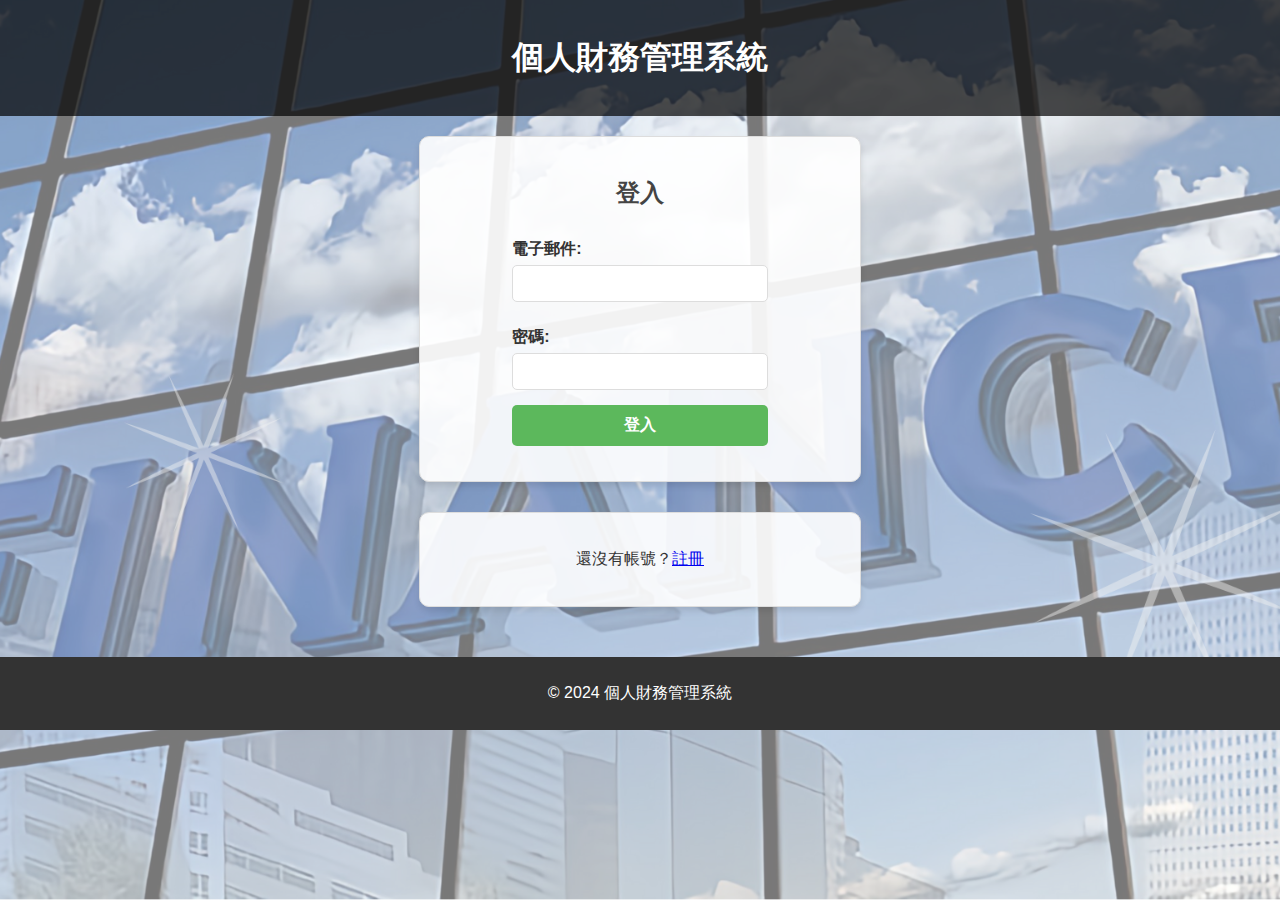
<file: index.html>
<!DOCTYPE html>
<html lang="en">
<head>
    <meta charset="UTF-8">
    <meta name="viewport" content="width=device-width, initial-scale=1.0">
    <title>個人財務管理系統 - 登入</title>
    <link rel="stylesheet" href="style.css">
</head>
<body>
    <header>
        <h1>個人財務管理系統</h1>
    </header>
    <main>
        <!-- 登入區 -->
        <section class="content-box">
            <h2>登入</h2>
            <form id="login-form">
                <label for="login-email">電子郵件:</label>
                <input type="email" id="login-email" required>
                <label for="login-password">密碼:</label>
                <input type="password" id="login-password" required>
                <button type="submit">登入</button>
            </form>
        </section>

        <!-- 註冊按鈕 -->
        <div class="content-box">
            <p>還沒有帳號？<a href="register.html">註冊</a></p>
        </div>
    </main>
    <footer>
        <p>&copy; 2024 個人財務管理系統</p>
    </footer>

    <script>
        // 登入表單處理
        document.getElementById("login-form").addEventListener("submit", function (e) {
            e.preventDefault(); // 防止表單自動提交

            const email = document.getElementById("login-email").value;
            const password = document.getElementById("login-password").value;

            console.log("前端提交資料:", { email, password });  // 查看提交的資料

            // 發送 POST 請求到後端伺服器
            fetch('http://localhost:3000/login', {
                method: 'POST',
                headers: {
                    'Content-Type': 'application/json'
                },
                body: JSON.stringify({ email, password })
            })
            .then(response => response.json())
            .then(data => {
                if (data.message === '登入成功') {
                    alert("登入成功！");
                    // 登入成功後儲存 userId 到 localStorage
                    localStorage.setItem("userId", data.userId);  // 儲存 userId
                    window.location.href = "history.html"; // 登入成功，跳轉到歷史頁面
                } else {
                    alert("登入失敗：" + data.message);
                }
            })
            .catch(error => {
                console.error('錯誤:', error);
                alert("伺服器錯誤");
            });
        });
    </script>
</body>
</html>
</file>
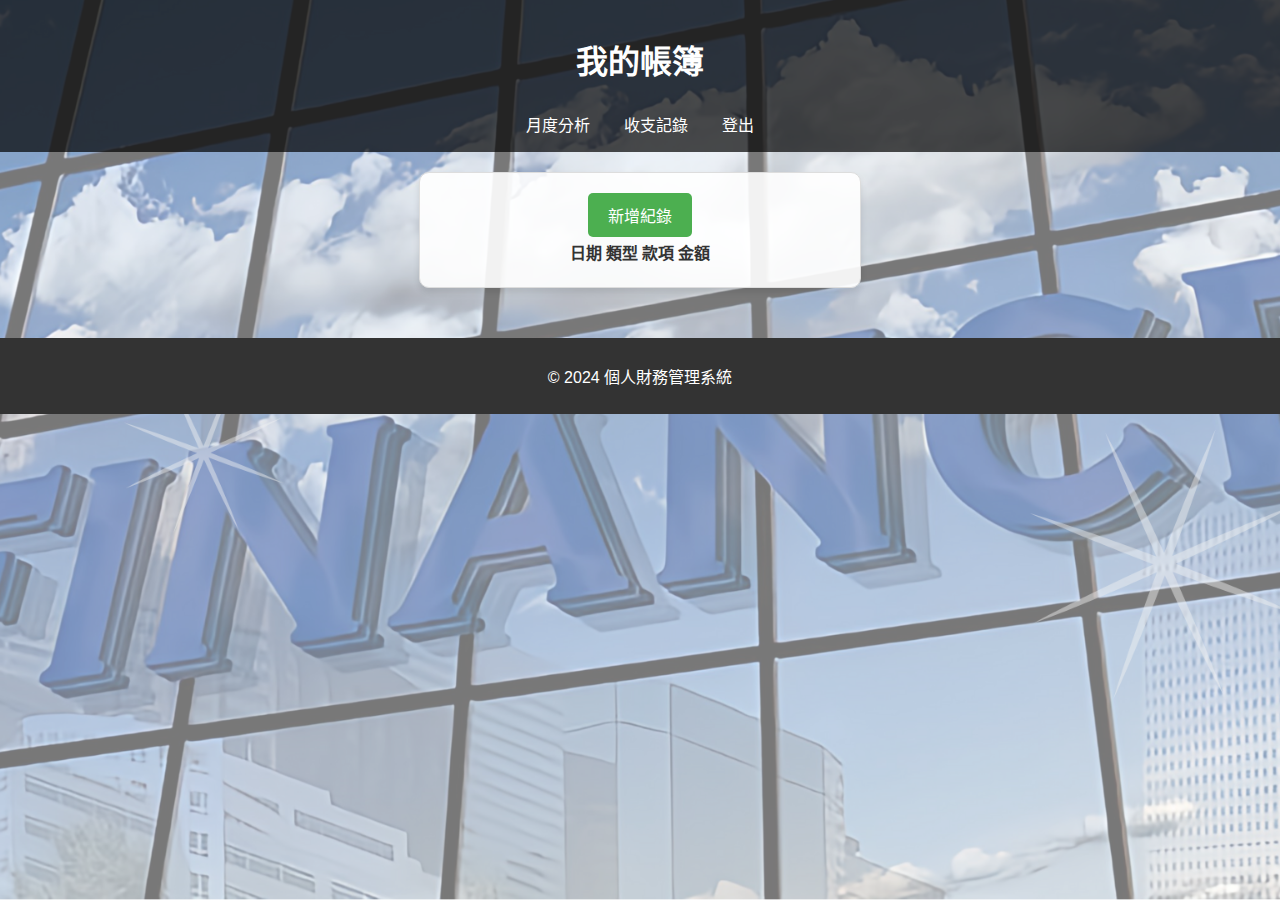
<file: history.html>
<!DOCTYPE html>
<html lang="zh-TW">
<head>
    <meta charset="UTF-8">
    <meta name="viewport" content="width=device-width, initial-scale=1.0">
    <title>我的帳簿</title>
    <link rel="stylesheet" href="style.css">
</head>
<body>
    <header>
        <h1>我的帳簿</h1>
        <nav>
            <a href="analysis.html">月度分析</a>
            <a href="history.html">收支記錄</a>
            <a href="#" id="logout">登出</a>
        </nav>
    </header>
    <main>
        <section class="content-box">
            <button id="to-records-page" class="navigate-button">新增紀錄</button>
            <table>
                <thead>
                    <tr>
                        <th>日期</th>
                        <th>類型</th>
                        <th>款項</th>
                        <th>金額</th>
                    </tr>
                </thead>
                <tbody id="history-records">
                    <!-- 動態填充的收支記錄會顯示在這裡 -->
                </tbody>
            </table>
        </section>
    </main>
    <script src="script.js"></script>
    <script>
        // 登出按鈕功能
        document.getElementById("logout").addEventListener("click", (e) => {
            e.preventDefault();
            alert("登出成功！");
            window.location.href = "index.html?logout=true";
        });

        // 點擊新增記錄按鈕跳轉到收支記錄頁面
        document.getElementById("to-records-page").addEventListener("click", () => {
            window.location.href = "records.html";
        });

        // 載入並顯示所有收支記錄
        document.addEventListener("DOMContentLoaded", () => {
            fetch('http://localhost:3000/records')  // 向後端請求所有的收支記錄
                .then(response => response.json())
                .then(data => {
                    const tbody = document.getElementById("history-records");
                    data.forEach(record => {
                        const row = document.createElement("tr");
                        row.innerHTML = `
                            <td>${record.date}</td>
                            <td>${record.type === 'income' ? '收入' : '支出'}</td>
                            <td>${record.menu}</td>
                            <td>${record.amount}</td>
                        `;
                        tbody.appendChild(row);
                    });
                })
                .catch(error => {
                    console.error("無法載入記錄:", error);
                });
        });
    </script>
    <footer>
        <p>&copy; 2024 個人財務管理系統</p>
    </footer>
</body>
</html>
</file>
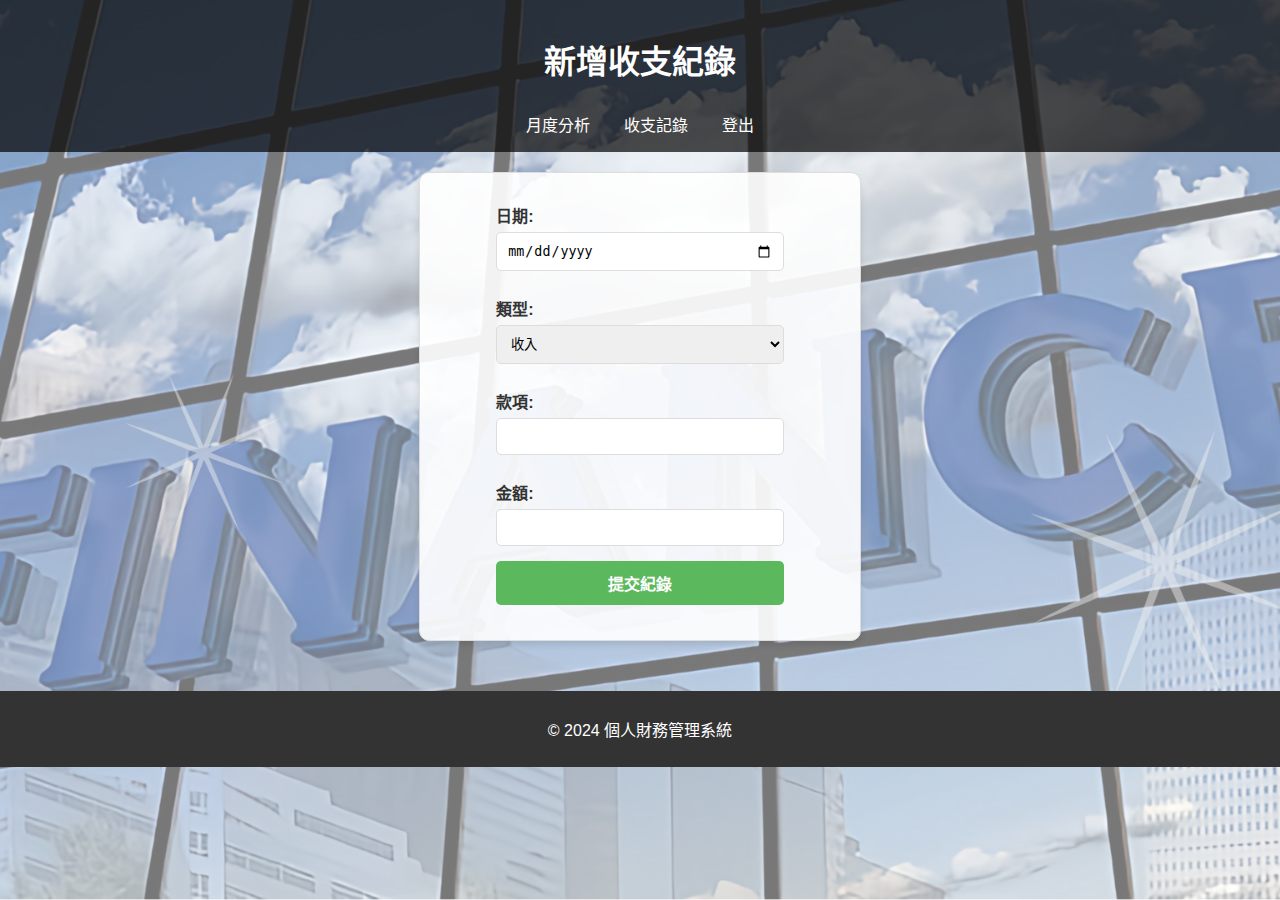
<file: record.html>
<!DOCTYPE html>
<html lang="zh-TW">
<head>
    <meta charset="UTF-8">
    <meta name="viewport" content="width=device-width, initial-scale=1.0">
    <title>新增紀錄</title>
    <link rel="stylesheet" href="style.css">
</head>
<body>
    <header>
        <h1>新增收支紀錄</h1>
        <nav>
            <a href="analysis.html">月度分析</a>
            <a href="history.html">收支記錄</a>
            <a href="#" id="logout">登出</a>
        </nav>
    </header>
    <main>
        <section class="content-box">
            <form id="record-form">
                <label for="date">日期:</label>
                <input type="date" id="date" required>
                
                <label for="type">類型:</label>
                <select id="type" required>
                    <option value="income">收入</option>
                    <option value="expense">支出</option>
                </select>
                
                <label for="menu">款項:</label>
                <input type="text" id="menu" required>
                
                <label for="amount">金額:</label>
                <input type="number" id="amount" required>
                
                <button type="submit">提交紀錄</button>
            </form>
        </section>
    </main>
    <script src="script.js"></script>
    <footer>
        <p>&copy; 2024 個人財務管理系統</p>
    </footer>
</body>
</html>
</file>
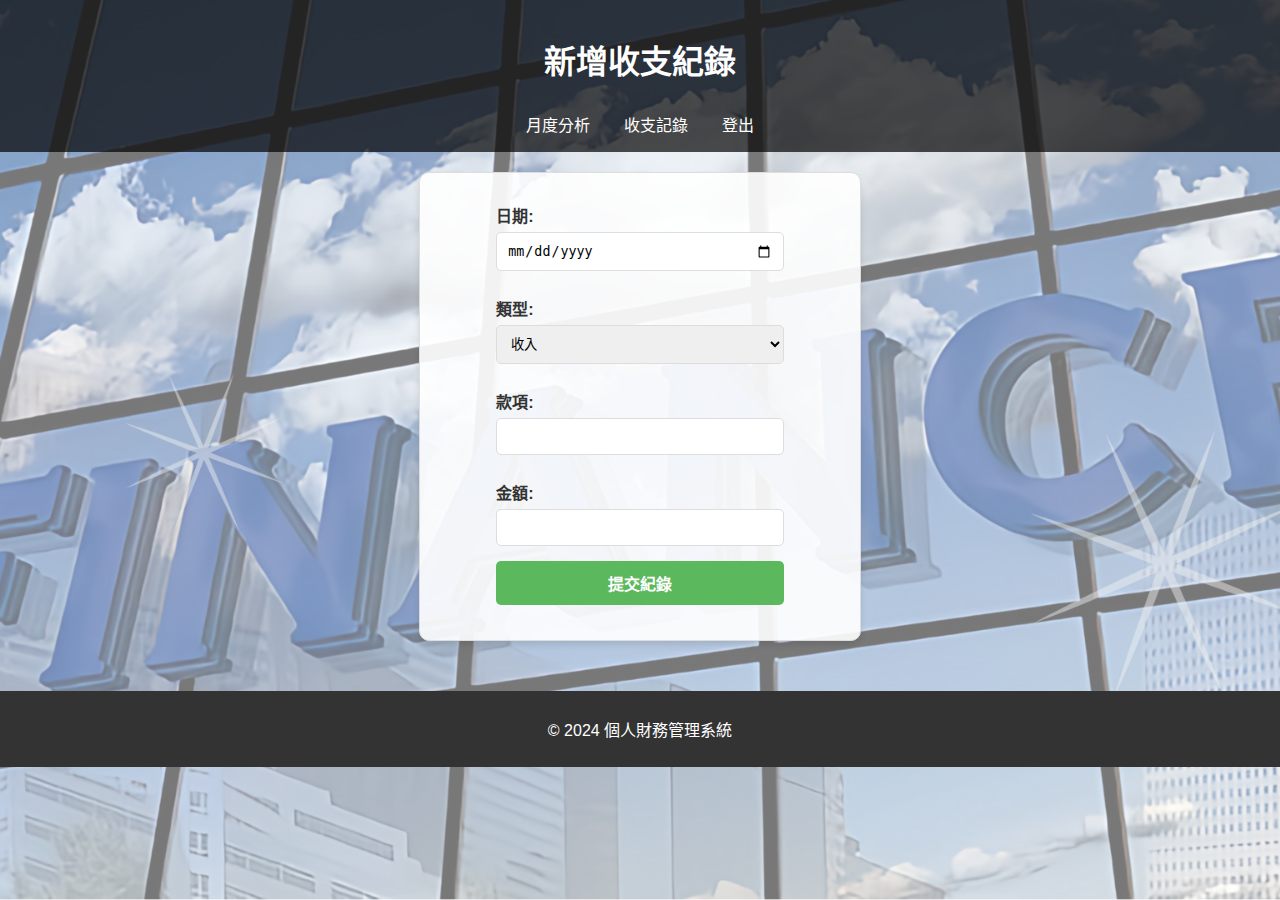
<file: records.html>
<!DOCTYPE html>
<html lang="zh-TW">
<head>
    <meta charset="UTF-8">
    <meta name="viewport" content="width=device-width, initial-scale=1.0">
    <title>新增紀錄</title>
    <link rel="stylesheet" href="style.css">
</head>
<body>
    <header>
        <h1>新增收支紀錄</h1>
        <nav>
            <a href="analysis.html">月度分析</a>
            <a href="history.html">收支記錄</a>
            <a href="#" id="logout">登出</a>
        </nav>
    </header>
    <main>
        <section class="content-box">
            <form id="record-form">
                <label for="date">日期:</label>
                <input type="date" id="date" required>
                
                <label for="type">類型:</label>
                <select id="type" required>
                    <option value="income">收入</option>
                    <option value="expense">支出</option>
                </select>
                
                <label for="menu">款項:</label>
                <input type="text" id="menu" required>
                
                <label for="amount">金額:</label>
                <input type="number" id="amount" required>
                
                <button type="submit">提交紀錄</button>
            </form>
        </section>
    </main>
    <script src="script.js"></script>
    <script>
        // 登出按鈕功能
        document.getElementById("logout").addEventListener("click", (e) => {
            e.preventDefault();
            alert("登出成功！");
            window.location.href = "index.html?logout=true";
        });

        // 處理表單提交
        document.getElementById("record-form").addEventListener("submit", (e) => {
            e.preventDefault();  // 防止表單直接提交

            // 獲取表單資料
            const date = document.getElementById("date").value;
            const type = document.getElementById("type").value;
            const menu = document.getElementById("menu").value;
            const amount = document.getElementById("amount").value;

            // 構建新紀錄資料
            const newRecord = {
                date: date,
                type: type,
                menu: menu,
                amount: amount
            };

            // 發送 POST 請求將新紀錄儲存到後端
            fetch('http://localhost:3000/records', {
                method: 'POST',
                headers: {
                    'Content-Type': 'application/json'
                },
                body: JSON.stringify(newRecord)
            })
            .then(response => response.json())
            .then(data => {
                alert("紀錄已成功新增！");
                window.location.href = "history.html";  // 新增完成後返回收支記錄頁面
            })
            .catch(error => {
                console.error("無法新增紀錄:", error);
                alert("新增紀錄失敗，請稍後再試！");
            });
        });
    </script>
    <footer>
        <p>&copy; 2024 個人財務管理系統</p>
    </footer>
</body>
</html>
</file>
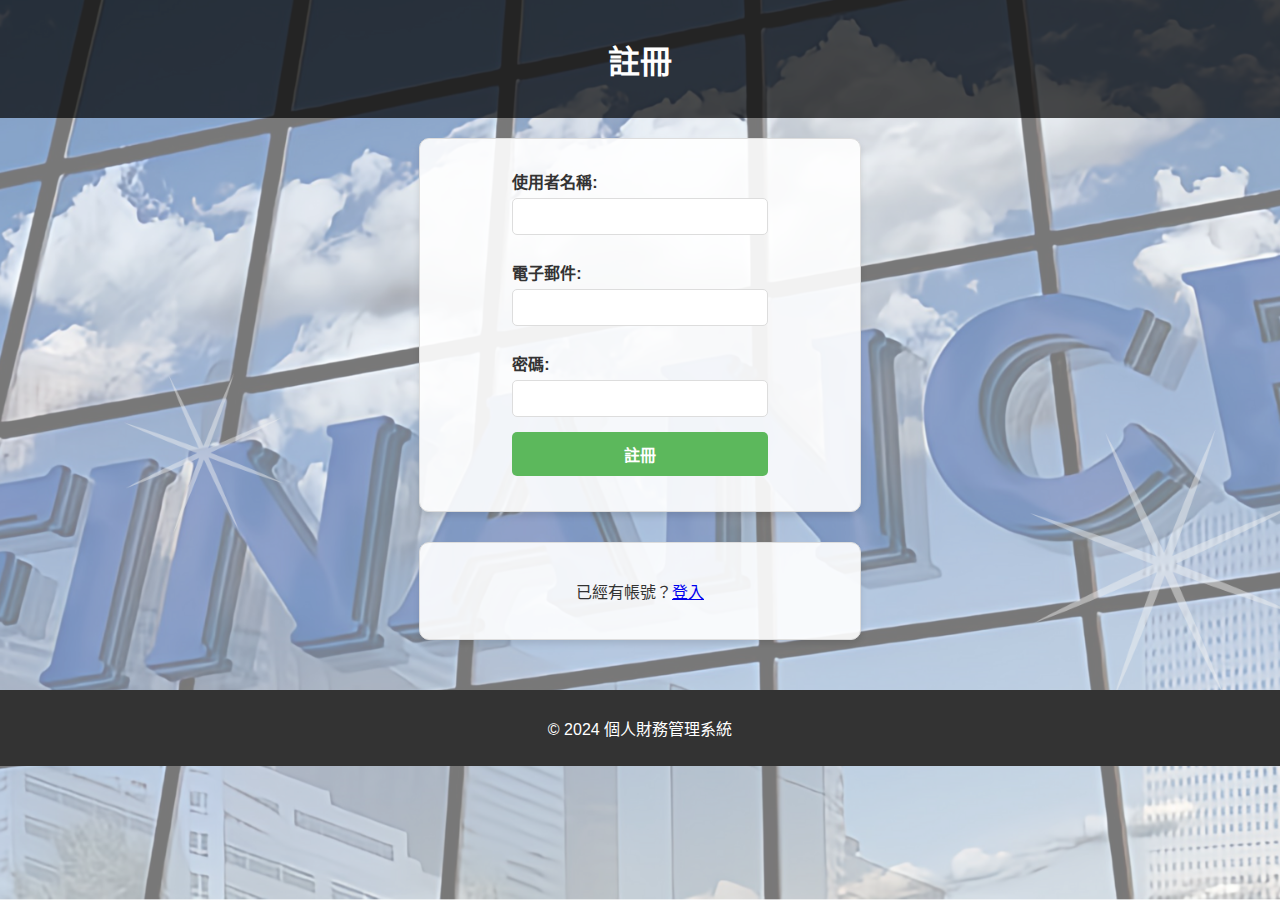
<file: register.html>
<!DOCTYPE html>
<html lang="zh-TW">
<head>
    <meta charset="UTF-8">
    <meta name="viewport" content="width=device-width, initial-scale=1.0">
    <title>個人財務管理系統 - 註冊</title>
    <link rel="stylesheet" href="style.css">
    <script>
        // 用來處理註冊表單提交
        function registerUser(event) {
            event.preventDefault(); // 防止表單自動提交

            const name = document.getElementById("register-name").value;
            const email = document.getElementById("register-email").value;
            const password = document.getElementById("register-password").value;

            // 發送 POST 請求到後端伺服器註冊用戶
            fetch('http://localhost:3000/register', {
                method: 'POST',
                headers: {
                    'Content-Type': 'application/json'  // 設置請求為 JSON 格式
                },
                body: JSON.stringify({ email, password })  // 將使用者的email和密碼發送到伺服器
            })
            .then(response => response.json())
            .then(data => {
                if (data.message === '註冊成功') {
                    alert("註冊成功！");
                    window.location.href = "index.html"; // 跳轉到登入頁面
                } else {
                    alert("註冊失敗：" + data.message);
                }
            })
            .catch(error => {
                console.error('錯誤:', error);
                alert("伺服器錯誤");
            });
        }
    </script>
</head>
<body>
    <header>
        <h1>註冊</h1>
    </header>
    <main>
        <section class="content-box">
            <!-- 註冊表單 -->
            <form onsubmit="registerUser(event)">
                <label for="register-name">使用者名稱:</label>
                <input type="text" id="register-name" required>

                <label for="register-email">電子郵件:</label>
                <input type="email" id="register-email" required>

                <label for="register-password">密碼:</label>
                <input type="password" id="register-password" required>

                <button type="submit">註冊</button>
            </form>
        </section>

        <div class="content-box">
            <p>已經有帳號？<a href="index.html">登入</a></p>
        </div>
    </main>
    <footer>
        <p>&copy; 2024 個人財務管理系統</p>
    </footer>
</body>
</html>
</file>
<file: style.css>
/* 基本樣式 */
body {
    font-family: Arial, sans-serif;
    margin: 0;
    padding: 0;
    background-image: url('background4.png'); /* 替換為你的圖片檔名 */
    background-size: cover; /* 確保背景圖片覆蓋整個畫面 */
    background-position: center; /* 將圖片置中 */
    background-attachment: fixed; /* 背景固定不隨滾動 */
    color: #333;
}

header {
    background: rgba(0, 0, 0, 0.7); /* 使用半透明黑色背景讓文字更易辨識 */
    color: #fff;
    padding: 1em 0;
    text-align: center;
}

header h1 {
    margin: 0;
    padding: 20px 0;
    /* 移除滑鼠滑過大標題時的浮動效果 */
}

nav {
    margin-top: 10px;
}

nav a {
    color: #fff;
    text-decoration: none;
    margin: 0 15px;
    position: relative;
    transition: color 0.3s ease, transform 0.3s ease; /* 平滑過渡效果 */
}

/* 修改 header nav a 的樣式，加入 hover 時字體放大的效果 */
header nav a {
    color: #fff;
    text-decoration: none;
    margin: 0 15px;
    position: relative;
    transition: color 0.3s ease, transform 0.3s ease, font-size 0.3s ease; /* 增加 font-size 的過渡效果 */
}

header nav a:hover {
    color: #ffd700; /* 金色文字 */
    transform: scale(1.2); /* 滑過時放大 1.2 倍 */
    font-size: 1.2em; /* 增加字體大小 */
    text-shadow: 0px 0px 5px rgba(255, 215, 0, 0.8); /* 滑過時新增光暈效果 */
}


/* 主內容區域 */
main {
    display: flex;
    flex-direction: column;
    align-items: center;
    padding: 20px;
}

.content-box {
    width: 80%;
    max-width: 400px; /* 限制最大寬度 */
    background: rgba(255, 255, 255, 0.9); /* 半透明白色背景 */
    border: 1px solid #ddd;
    border-radius: 10px;
    padding: 20px;
    margin-bottom: 30px;
    box-shadow: 0 4px 6px rgba(0, 0, 0, 0.1);
}

h2 {
    color: #444;
    margin: 20px 0;
    text-align: center;
}

form label {
    display: block;
    margin: 10px 0 5px;
    font-family: Arial, sans-serif;
    font-weight: bold; /* 強調標籤文字 */
    color: #333;
}

form input, form select, form button {
    width: 100%; /* 設定元素寬度與父容器一致 */
    padding: 10px;
    margin-bottom: 15px; /* 增加下方空間，避免元件擠在一起 */
    border: 1px solid #ddd;
    border-radius: 5px;
    box-sizing: border-box; /* 包含內邊距，避免寬度超出 */
}

form button {
    background: #5cb85c;
    color: #fff;
    border: none;
    cursor: pointer;
    font-size: 16px;
    font-weight: bold;
    transition: background-color 0.3s ease;
}

form button:hover {
    background: #4cae4c;
}

/* 提示文字容器 */
#already-registered {
    text-align: center;
    margin-top: 10px;
    padding: 10px;
    background: rgba(230, 230, 250, 0.9); /* 淺紫背景，與主框架一致 */
    border-radius: 8px;
}

#already-registered a {
    color: #0066cc;
    text-decoration: none;
    font-weight: bold;
    font-family: Arial, sans-serif;
    font-weight: bold;
}

#already-registered a:hover {
    text-decoration: underline;
}

.hidden {
    display: none;
}

#success-popup {
    position: fixed;
    top: 50%;
    left: 50%;
    transform: translate(-50%, -50%);
    background-color: #fff;
    padding: 20px;
    border-radius: 8px;
    box-shadow: 0 4px 10px rgba(0, 0, 0, 0.3);
    text-align: center;
    z-index: 1000;
}

#success-popup button {
    margin-top: 10px;
    padding: 10px 20px;
    background-color: #007BFF;
    color: white;
    border: none;
    border-radius: 4px;
    cursor: pointer;
}

#success-popup button:hover {
    background-color: #0056b3;
}

/* style.css */
.content-box {
    display: flex;
    flex-direction: column; /* 垂直排列元素 */
    align-items: center; /* 水平置中 */
    justify-content: center; /* 垂直置中 */
    height: 100%; /* 確保父容器填滿可用空間 */
}

.navigate-button {
    padding: 10px 20px;
    font-size: 16px;
    background-color: #4CAF50;
    color: white;
    border: none;
    border-radius: 5px;
    cursor: pointer;
    text-align: center;
}

.navigate-button:hover {
    background-color: #45a049;
}

@keyframes gradient-flow {
    0% {
        background-position: 0% 50%;
    }
    100% {
        background-position: 100% 50%;
    }
}

.gradient-text {
    font-size: 2.5em;
    font-weight: bold;
    background: linear-gradient(90deg, #fff);
    background-size: 300% 300%;
    -webkit-background-clip: text;
    -webkit-text-fill-color: transparent;
    animation: gradient-flow 3s linear infinite;
}

/* 頁腳 */
footer {
    text-align: center;
    padding: 10px;
    background: #333;
    color: #fff;
}
</file>
